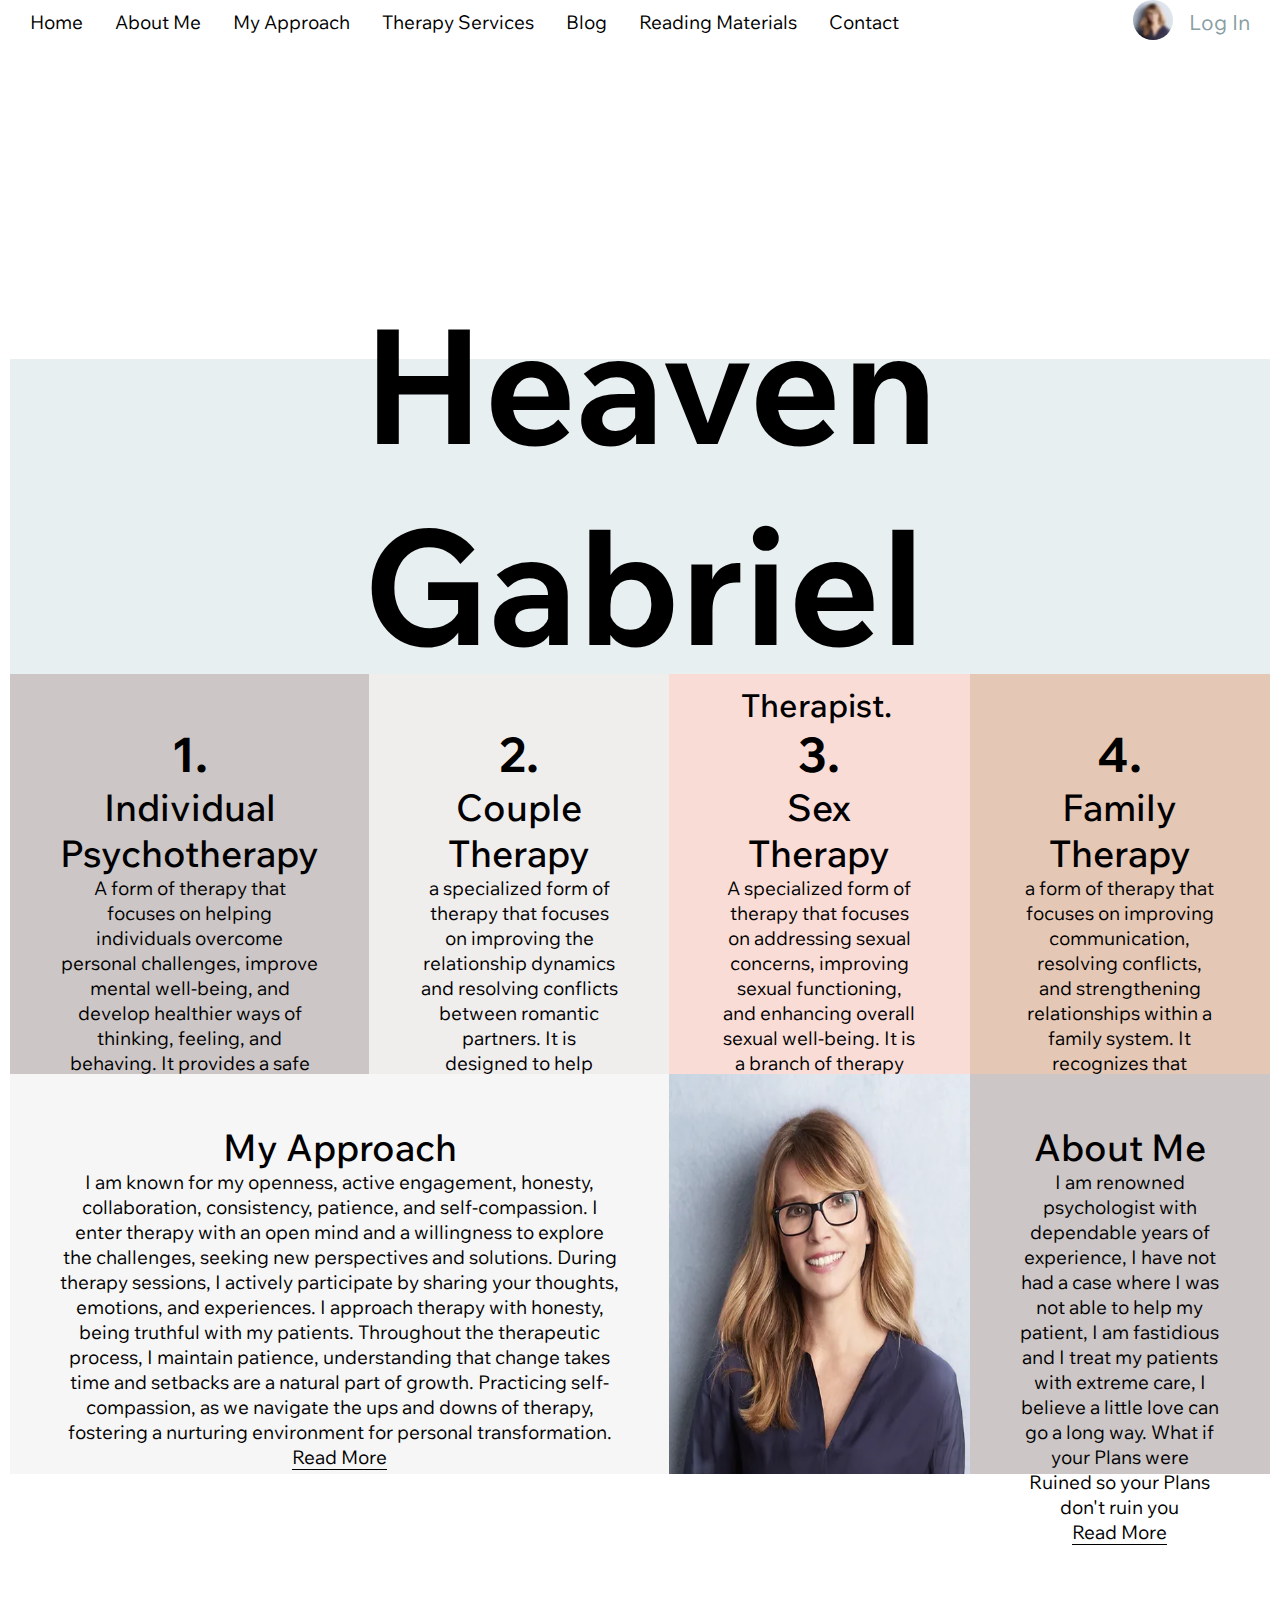
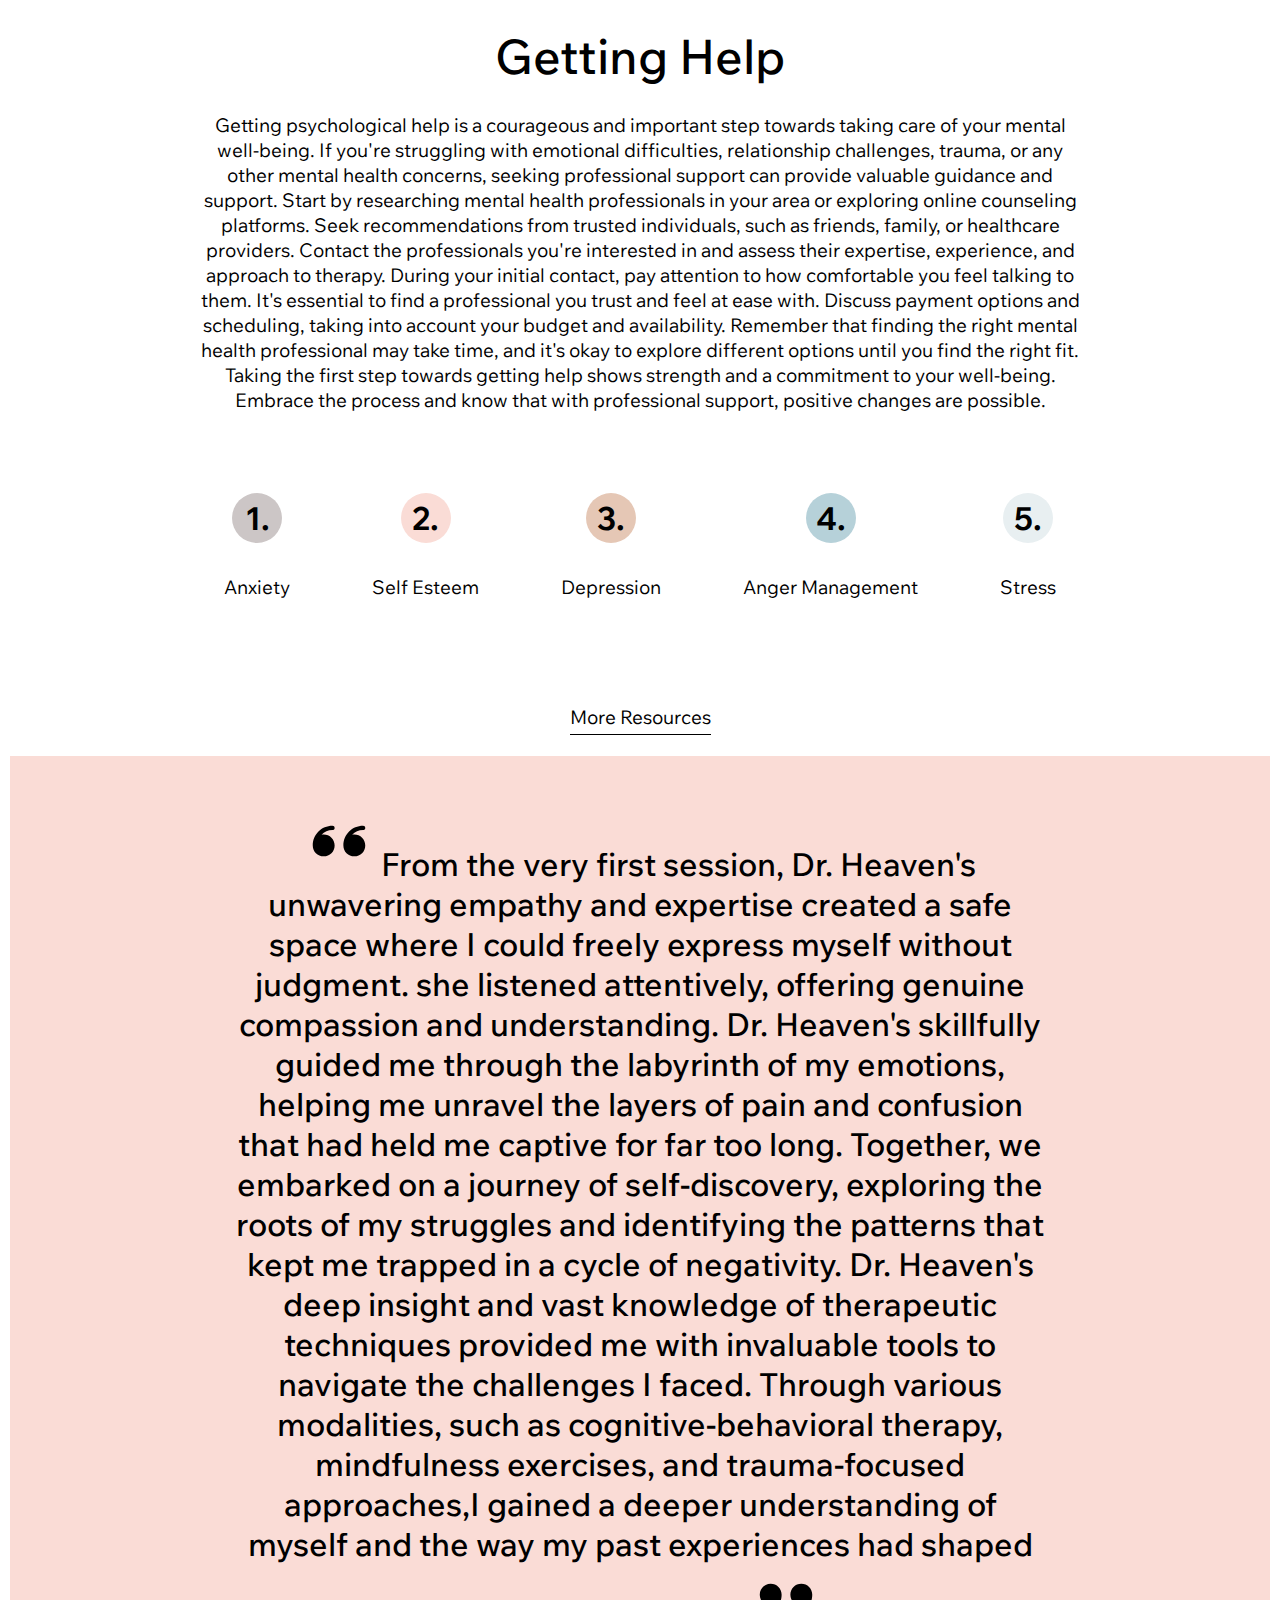
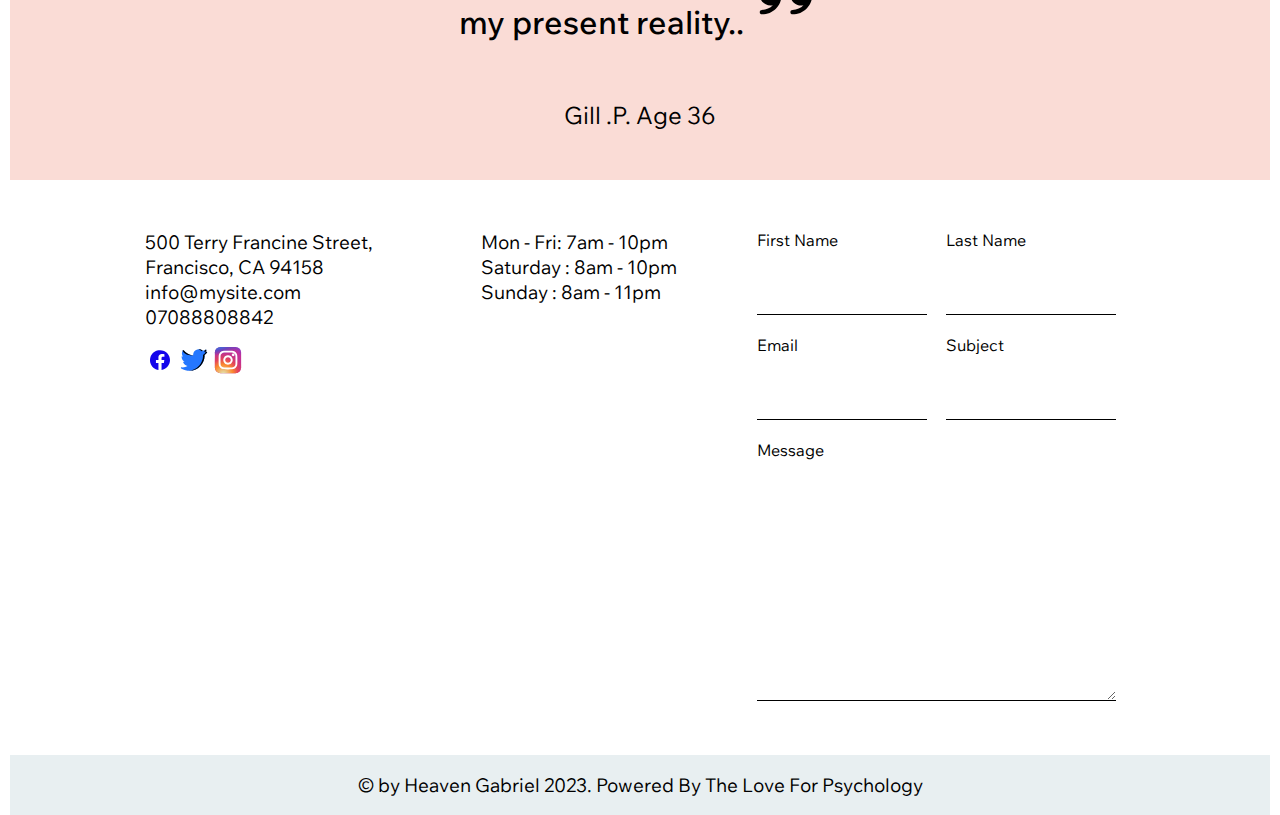
<file: index.html>
<!DOCTYPE html>
<html lang="en">
  <head>
    <meta charset="UTF-8" />
    <meta name="viewport" content="width=device-width, initial-scale=1.0" />
    <title>Heaven | Therapist</title>
    <link rel="stylesheet" href="./sass/style.css" />
    <link rel="shortcut icon" href="./images/favicon.ico" type="image/x-icon">
  </head>
  <body>
    <main id="therapy">
      <div class="therapy">
        <!-- Header Section -->
        <header>
          <!-- Nav Section -->
          <nav>
            <ul class="links">
              <li><a href="./index.html">Home</a></li>
              <li><a href="./about.html">About Me</a></li>
              <li><a href="./approach.html">My Approach</a></li>
              <li><a href="./therapy.html">Therapy Services</a></li>
              <li><a href="./blog.html">Blog</a></li>
              <li><a href="./materials.html">Reading Materials</a></li>
              <li><a href="./contact.html">Contact</a></li>
            </ul>
          </nav>
          <!-- User Section -->
          <div class="user">
            <div class="user-img">
              <img src="./images/user.jpg" alt="" />
              <!-- Bars -->
              <div class="bars">
                <img src="./images/bars.svg" alt="">
              </div>
            </div>
            <span>Log In</span>
          </div>
        </header>
        <!-- End of Header Section -->

        <!-- Hero-Section -->
        <section id="hero">
          <div class="hero">
            <div class="hero_content">
              <h1>Heaven Gabriel</h1>
              <p>Therapist.</p>
            </div>
          </div>
        </section>
        <!-- End of Hero-Section -->

        <!-- Therapy Type Section -->
        <section id="therapy_type">
          <div class="therapy_type">
            <div class="therapy_cards">
              <!-- Therapy Card 1 -->
              <div class="therapy_cards_1">
                <div class="num">1.</div>
                <h3>Individual Psychotherapy</h3>
                <p>
                  A form of therapy that focuses on helping individuals overcome
                  personal challenges, improve mental well-being, and develop
                  healthier ways of thinking, feeling, and behaving. It provides
                  a safe and confidential space for individuals to explore their
                  thoughts, emotions, and experiences.
                </p>
                <a href=""> Read More </a>
              </div>
              <!-- Therapy Card 2 -->
              <div class="therapy_cards_2">
                <div class="num">2.</div>
                <h3>Couple Therapy</h3>
                <p>
                  a specialized form of therapy that focuses on improving the
                  relationship dynamics and resolving conflicts between romantic
                  partners. It is designed to help couples enhance their
                  communication, resolve differences, and build a healthier and
                  more satisfying relationship.
                </p>
                <a href=""> Read More </a>
              </div>
              <!-- Therapy Card 3 -->
              <div class="therapy_cards_3">
                <div class="num">3.</div>
                <h3>Sex Therapy</h3>
                <p>
                  A specialized form of therapy that focuses on addressing
                  sexual concerns, improving sexual functioning, and enhancing
                  overall sexual well-being. It is a branch of therapy that
                  specifically targets issues related to sexuality and aims to
                  help individuals and couples overcome sexual difficulties,
                  explore their desires, and develop healthier attitudes towards
                  sex
                </p>
                <a href=""> Read More </a>
              </div>
              <!-- Therapy Card 4 -->
              <div class="therapy_cards_4">
                <div class="num">4.</div>
                <h3>Family Therapy</h3>
                <p>
                  a form of therapy that focuses on improving communication,
                  resolving conflicts, and strengthening relationships within a
                  family system. It recognizes that individuals are deeply
                  influenced by their family dynamics and aims to address issues
                  by involving multiple family members in the therapeutic
                  process.
                </p>
                <a href=""> Read More </a>
              </div>
              <!-- Therapy Card 5 -->
              <div class="therapy_cards_5">
                <h3>My Approach</h3>
                <p>
                  I am known for my openness, active engagement, honesty,
                  collaboration, consistency, patience, and self-compassion. I
                  enter therapy with an open mind and a willingness to explore
                  the challenges, seeking new perspectives and solutions. During
                  therapy sessions, I actively participate by sharing your
                  thoughts, emotions, and experiences. I approach therapy with
                  honesty, being truthful with my patients. Throughout the
                  therapeutic process, I maintain patience, understanding that
                  change takes time and setbacks are a natural part of growth.
                  Practicing self-compassion, as we navigate the ups and downs
                  of therapy, fostering a nurturing environment for personal
                  transformation.
                </p>
                <a href=""> Read More </a>
              </div>
              <!-- Therapy Card 6 -->
              <div class="therapy_cards_6">
                <div class="therapist">
                  <img
                    src="./images/45d10e_b36296a05b06453dbc07e3dfb0c9c023~mv2_d_2556_2572_s_4_2 (1).jpg"
                    alt="Therapist"
                  />
                </div>
              </div>
              <!-- Therapy Card 7 -->
              <div class="therapy_cards_7">
                <h3>About Me</h3>
                <p>
                  I am renowned psychologist with dependable years of
                  experience, I have not had a case where I was not able to help
                  my patient, I am fastidious and I treat my patients with
                  extreme care, I believe a little love can go a long way. What
                  if your Plans were Ruined so your Plans don't ruin you
                </p>
                <a href=""> Read More </a>
              </div>
            </div>
          </div>
        </section>
        <!-- Therapy Type Section End -->

        <!-- Getting Help Section -->
        <section id="help">
          <div class="help">
            <div class="help_header">
              <h3>Getting Help</h3>
              <p>
                Getting psychological help is a courageous and important step
                towards taking care of your mental well-being. If you're
                struggling with emotional difficulties, relationship challenges,
                trauma, or any other mental health concerns, seeking
                professional support can provide valuable guidance and support.
                Start by researching mental health professionals in your area or
                exploring online counseling platforms. Seek recommendations from
                trusted individuals, such as friends, family, or healthcare
                providers. Contact the professionals you're interested in and
                assess their expertise, experience, and approach to therapy.
                During your initial contact, pay attention to how comfortable
                you feel talking to them. It's essential to find a professional
                you trust and feel at ease with. Discuss payment options and
                scheduling, taking into account your budget and availability.
                Remember that finding the right mental health professional may
                take time, and it's okay to explore different options until you
                find the right fit. Taking the first step towards getting help
                shows strength and a commitment to your well-being. Embrace the
                process and know that with professional support, positive
                changes are possible.
              </p>
            </div>
            <div class="help_types">
              <!-- Type_1 -->
              <div class="help_type">
                <div class="help_type_num">
                  <h3 class="one">1.</h3>
                </div>
                <p>Anxiety</p>
              </div>
              <!-- Type_2 -->
              <div class="help_type">
                <div class="help_type_num">
                  <h3 class="two">2.</h3>
                </div>
                <p>Self Esteem</p>
              </div>
              <!-- Type_3 -->
              <div class="help_type">
                <div class="help_type_num">
                  <h3 class="three">3.</h3>
                </div>
                <p>Depression</p>
              </div>
              <!-- Type 4 -->
              <div class="help_type">
                <div class="help_type_num">
                  <h3 class="four">4.</h3>
                </div>
                <p>Anger Management</p>
              </div>
              <!-- Type 5 -->
              <div class="help_type">
                <div class="help_type_num">
                  <h3 class="five">5.</h3>
                </div>
                <p>Stress</p>
              </div>
            </div>

            <!-- Resources -->
            <div class="resources">
              <a href="#">More Resources</a>
            </div>
          </div>
        </section>
        <!-- End of Getting Help Section -->

        <!-- Testimonial -->
        <section id="testimonial">
          <div class="testimonial">
            <p class="big">
              <span><img src="./images/quotes-svgrepo-com.svg" alt="" /></span>
              From the very first session, Dr. Heaven's unwavering empathy and
              expertise created a safe space where I could freely express myself
              without judgment. she listened attentively, offering genuine
              compassion and understanding. Dr. Heaven's skillfully guided me
              through the labyrinth of my emotions, helping me unravel the
              layers of pain and confusion that had held me captive for far too
              long. Together, we embarked on a journey of self-discovery,
              exploring the roots of my struggles and identifying the patterns
              that kept me trapped in a cycle of negativity. Dr. Heaven's deep
              insight and vast knowledge of therapeutic techniques provided me
              with invaluable tools to navigate the challenges I faced. Through
              various modalities, such as cognitive-behavioral therapy,
              mindfulness exercises, and trauma-focused approaches,I gained a
              deeper understanding of myself and the way my past experiences had
              shaped my present reality..
              <span
                ><img src="./images/quotes-end-svgrepo-com.svg" alt=""
              /></span>
            </p>
            <div class="test_name">
              <p>Gill .P. Age 36</p>
            </div>
          </div>
        </section>
        <!--End of  Testimonial -->

        <!-- User Details -->
        <section id="user_details">
          <div class="user_details">
            <!-- Location -->
            <div class="location">
              <p>500 Terry Francine Street,</p>
              <p>Francisco, CA 94158</p>
              <p>info@mysite.com</p>
              <div class="user_contact">
                <a href="tel:+2347088808842">07088808842</a>
              </div>
              <div class="socials">
                <a href=""
                  ><img src="./images/facebook-svgrepo-com.svg" alt=""
                /></a>
                <a href=""
                  ><img src="./images/twitter-svgrepo-com.svg" alt=""
                /></a>
                <a href=""
                  ><img src="./images/instagram-1-svgrepo-com.svg" alt=""
                /></a>
                <a href=""></a>
              </div>
            </div>
            <!-- days -->
            <div class="days">
              <p>Mon - Fri: 7am - 10pm</p>
              <p>Saturday : 8am - 10pm</p>
              <p>Sunday : 8am - 11pm</p>
            </div>
            <!-- user-contact -->
            <div class="user_contact">
              <div class="fname">
                <label for="fname">
                  First Name <br />
                  <input type="name" />
                </label>
              </div>
              <div class="lname">
                <label for="lname">
                  Last Name<br />
                  <input type="name" />
                </label>
              </div>
              <div class="email">
                <label for="email">
                  <br />Email<br />
                  <input type="email" />
                </label>
              </div>
              <div class="subject">
                <label for="subject">
                  <br />Subject<br />
                  <input type="name" />
                </label>
              </div>
              <div class="message">
                <label for="message">
                  <br />Message<br />
                  <textarea
                    name="message"
                    id="message"
                    cols="30"
                    rows="10"
                  ></textarea>
                </label>
              </div>
            </div>
          </div>
        </section>
        <!-- End of User Details -->

        <!-- Footer -->
        <footer>
          <p>
            &copy by Heaven Gabriel 2023. Powered By The Love For Psychology
          </p>
        </footer>
        <!-- End of Footer -->
      </div>
    </main>


    <script src="./js/script.js"></script>
  </body>
</html>
</file>
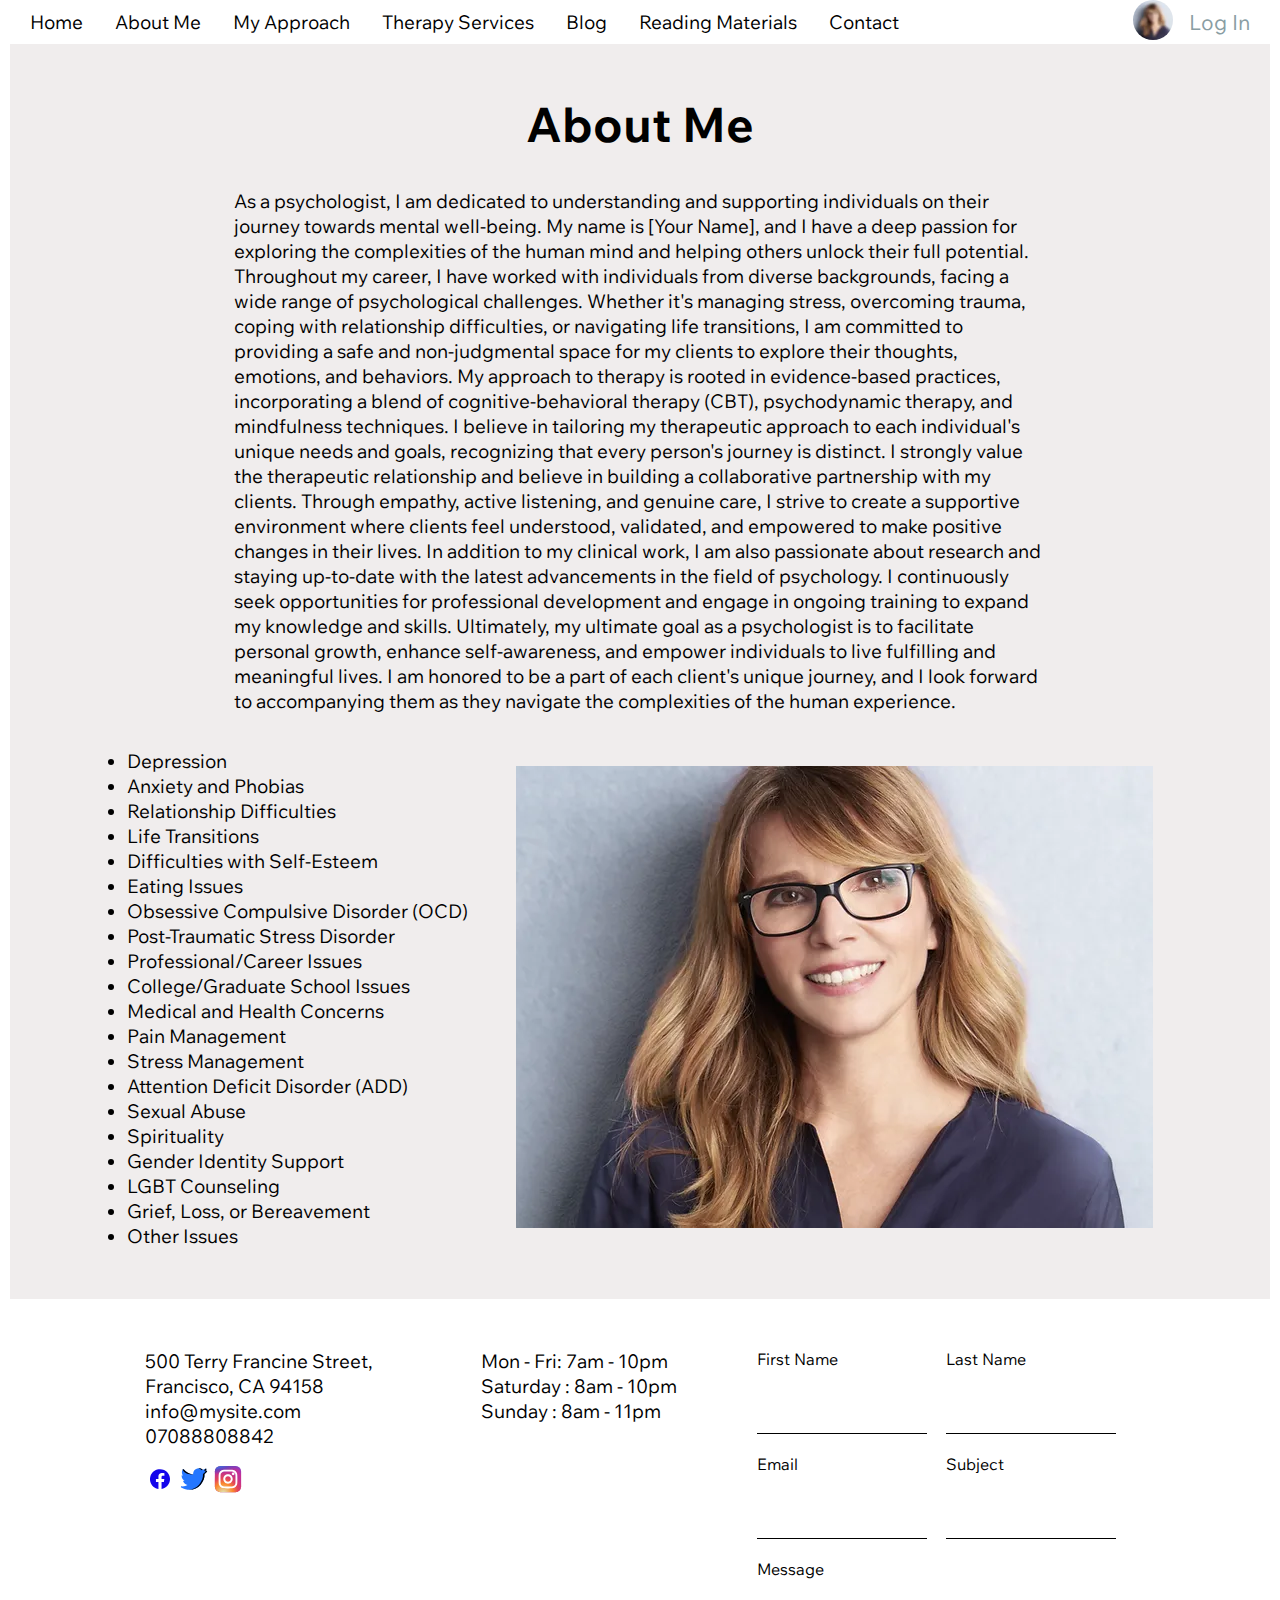
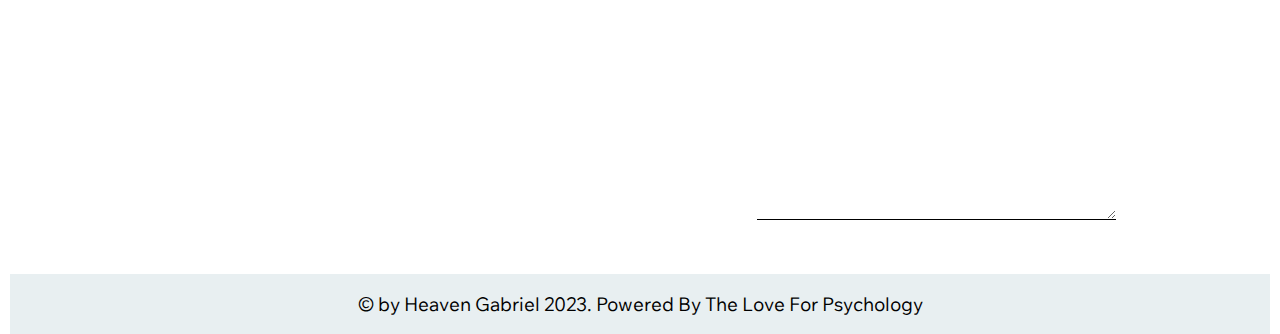
<file: about.html>
<!DOCTYPE html>
<html lang="en">
  <head>
    <meta charset="UTF-8" />
    <meta name="viewport" content="width=device-width, initial-scale=1.0" />
    <title>Heaven | Therapist</title>
    <link rel="stylesheet" href="./sass/style.css" />
    <link rel="shortcut icon" href="./images/favicon.ico" type="image/x-icon">
  </head>
  <body>
    <main id="therapy">
      <div class="therapy">
        <!-- Header Section -->
        <header>
          <!-- Nav Section -->
          <nav>
            <ul class="links">
              <li><a href="./index.html">Home</a></li>
              <li><a href="./about.html">About Me</a></li>
              <li><a href="./approach.html">My Approach</a></li>
              <li><a href="./therapy.html">Therapy Services</a></li>
              <li><a href="./blog.html">Blog</a></li>
              <li><a href="./materials.html">Reading Materials</a></li>
              <li><a href="./contact.html">Contact</a></li>
            </ul>
          </nav>
          <!-- User Section -->
          <div class="user">
            <div class="user-img">
              <img src="./images/user.jpg" alt="" />
                <!-- Bars -->
                <div class="bars">
                  <img src="./images/bars.svg" alt="">
                </div>
            </div>
            <span>Log In</span>
          </div>
        </header>
        <!-- End of Header Section -->
        <!-- About -->
        <section id="about">
          <div class="about">
            <div class="about_header">
              <h3>About Me</h3>
              <p>
                As a psychologist, I am dedicated to understanding and
                supporting individuals on their journey towards mental
                well-being. My name is [Your Name], and I have a deep passion
                for exploring the complexities of the human mind and helping
                others unlock their full potential. Throughout my career, I have
                worked with individuals from diverse backgrounds, facing a wide
                range of psychological challenges. Whether it's managing stress,
                overcoming trauma, coping with relationship difficulties, or
                navigating life transitions, I am committed to providing a safe
                and non-judgmental space for my clients to explore their
                thoughts, emotions, and behaviors. My approach to therapy is
                rooted in evidence-based practices, incorporating a blend of
                cognitive-behavioral therapy (CBT), psychodynamic therapy, and
                mindfulness techniques. I believe in tailoring my therapeutic
                approach to each individual's unique needs and goals,
                recognizing that every person's journey is distinct. I strongly
                value the therapeutic relationship and believe in building a
                collaborative partnership with my clients. Through empathy,
                active listening, and genuine care, I strive to create a
                supportive environment where clients feel understood, validated,
                and empowered to make positive changes in their lives. In
                addition to my clinical work, I am also passionate about
                research and staying up-to-date with the latest advancements in
                the field of psychology. I continuously seek opportunities for
                professional development and engage in ongoing training to
                expand my knowledge and skills. Ultimately, my ultimate goal as
                a psychologist is to facilitate personal growth, enhance
                self-awareness, and empower individuals to live fulfilling and
                meaningful lives. I am honored to be a part of each client's
                unique journey, and I look forward to accompanying them as they
                navigate the complexities of the human experience.
              </p>
            </div>
            <!-- about card -->
            <div class="about_card">
              <!-- Card List -->
              <div class="about_card_list">
                <ul>
                  <li>Depression</li>
                  <li>Anxiety and Phobias</li>
                  <li>Relationship Difficulties</li>
                  <li>Life Transitions</li>
                  <li>Difficulties with Self-Esteem</li>
                  <li>Eating Issues</li>
                  <li>Obsessive Compulsive Disorder (OCD)</li>
                  <li>Post-Traumatic Stress Disorder</li>
                  <li>Professional/Career Issues</li>
                  <li>College/Graduate School Issues</li>
                  <li>Medical and Health Concerns</li>
                  <li>Pain Management</li>
                  <li>Stress Management</li>
                  <li>Attention Deficit Disorder (ADD)</li>
                  <li>Sexual Abuse</li>
                  <li>Spirituality</li>
                  <li>Gender Identity Support</li>
                  <li>LGBT Counseling</li>
                  <li>Grief, Loss, or Bereavement</li>
                  <li>Other Issues</li>
                </ul>
              </div>
              <!-- Card Image -->
              <div class="about_card_img">
                <img
                  src="./images/45d10e_b36296a05b06453dbc07e3dfb0c9c023~mv2_d_2556_2572_s_4_2.jpg"
                  alt=""
                />
              </div>
            </div>
          </div>
        </section>

        <!-- User Details -->
        <section id="user_details">
          <div class="user_details">
            <!-- Location -->
            <div class="location">
              <p>500 Terry Francine Street,</p>
              <p>Francisco, CA 94158</p>
              <p>info@mysite.com</p>
              <div class="user_contact">
                <a href="tel:+2347088808842">07088808842</a>
              </div>
              <div class="socials">
                <a href=""
                  ><img src="./images/facebook-svgrepo-com.svg" alt=""
                /></a>
                <a href=""
                  ><img src="./images/twitter-svgrepo-com.svg" alt=""
                /></a>
                <a href=""
                  ><img src="./images/instagram-1-svgrepo-com.svg" alt=""
                /></a>
                <a href=""></a>
              </div>
            </div>
            <!-- days -->
            <div class="days">
              <p>Mon - Fri: 7am - 10pm</p>
              <p>Saturday : 8am - 10pm</p>
              <p>Sunday : 8am - 11pm</p>
            </div>
            <!-- user-contact -->
            <div class="user_contact">
              <div class="fname">
                <label for="fname">
                  First Name <br />
                  <input type="name" />
                </label>
              </div>
              <div class="lname">
                <label for="lname">
                  Last Name<br />
                  <input type="name" />
                </label>
              </div>
              <div class="email">
                <label for="email">
                  <br />Email<br />
                  <input type="email" />
                </label>
              </div>
              <div class="subject">
                <label for="subject">
                  <br />Subject<br />
                  <input type="name" />
                </label>
              </div>
              <div class="message">
                <label for="message">
                  <br />Message<br />
                  <textarea
                    name="message"
                    id="message"
                    cols="30"
                    rows="10"
                  ></textarea>
                </label>
              </div>
            </div>
          </div>
        </section>
        <!-- End of User Details -->
        <!-- Footer -->
        <footer>
          <p>
            &copy by Heaven Gabriel 2023. Powered By The Love For Psychology
          </p>
        </footer>
        <!-- End of Footer -->
      </div>
    </main>
    <script src="./js/script.js"></script>
  </body>
</html>
</file>
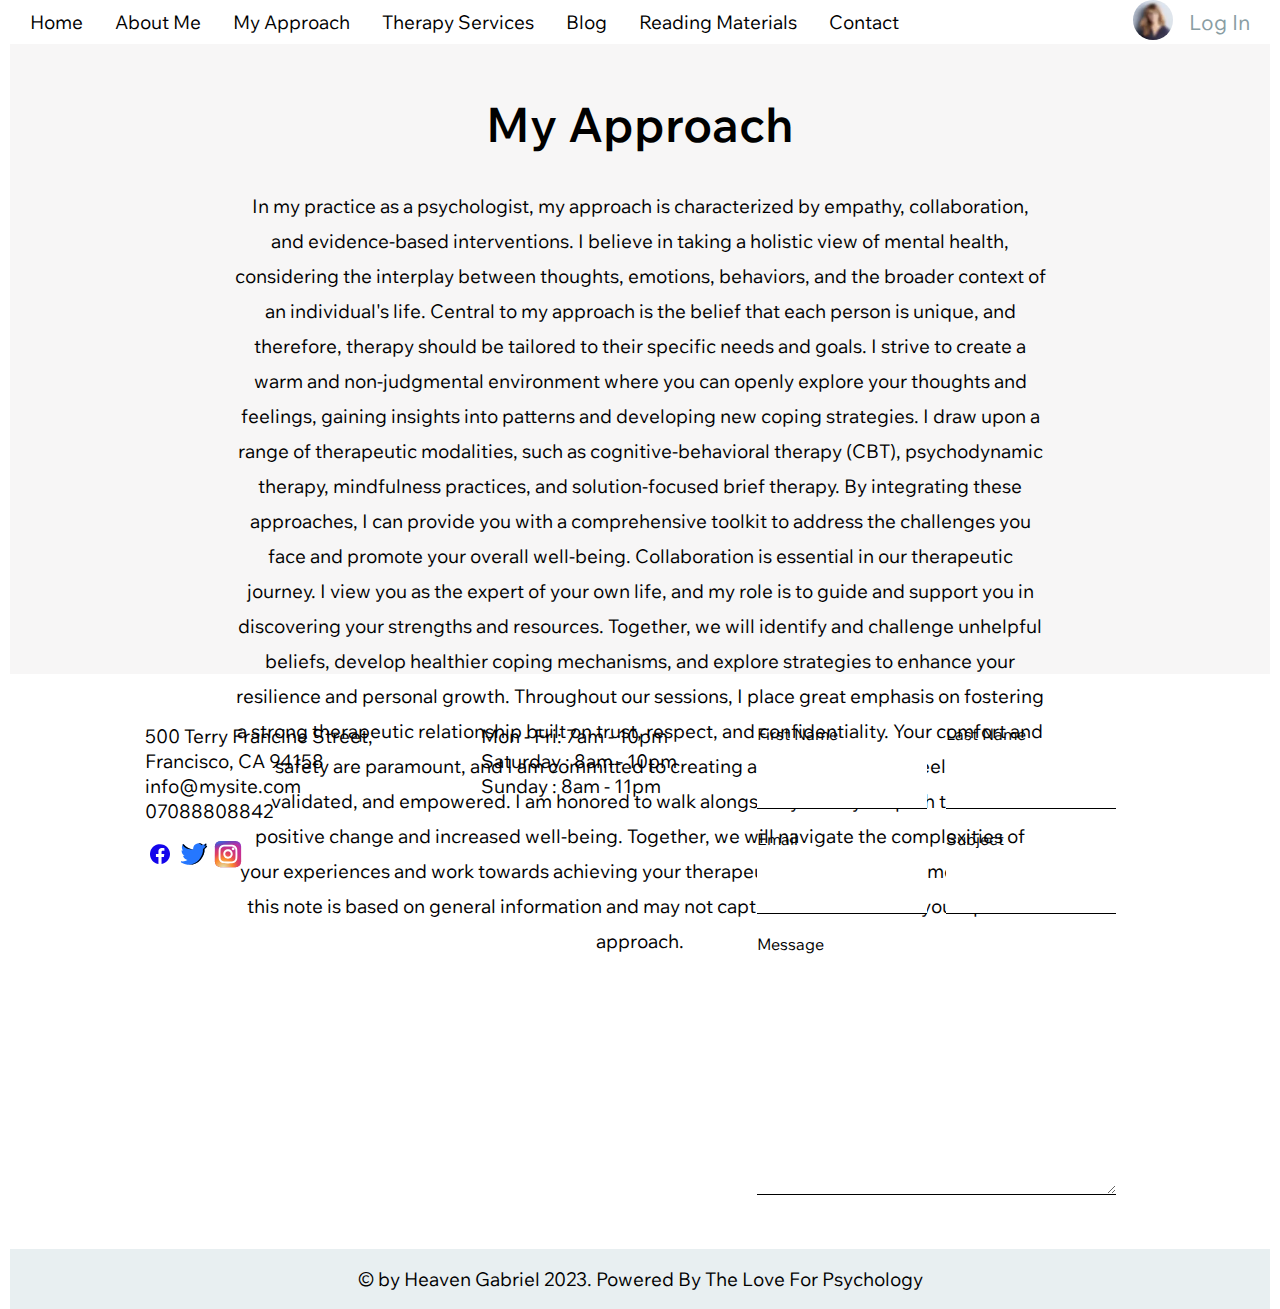
<file: approach.html>
<!DOCTYPE html>
<html lang="en">
  <head>
    <meta charset="UTF-8" />
    <meta name="viewport" content="width=device-width, initial-scale=1.0" />
    <title>Heaven | Therapist</title>
    <link rel="stylesheet" href="./sass/style.css" />
    <link rel="shortcut icon" href="./images/favicon.ico" type="image/x-icon">
  </head>
  <body>
    <main id="therapy">
      <div class="therapy">
        <!-- Header Section -->
        <header>
          <!-- Nav Section -->
          <nav>
            <ul class="links">
              <li><a href="./index.html">Home</a></li>
              <li><a href="./about.html">About Me</a></li>
              <li><a href="./approach.html">My Approach</a></li>
              <li><a href="./therapy.html">Therapy Services</a></li>
              <li><a href="./blog.html">Blog</a></li>
              <li><a href="./materials.html">Reading Materials</a></li>
              <li><a href="./contact.html">Contact</a></li>
            </ul>
          </nav>
          <!-- User Section -->
          <div class="user">
            <div class="user-img">
              <img src="./images/user.jpg" alt="" />
                <!-- Bars -->
                <div class="bars">
                  <img src="./images/bars.svg" alt="">
                </div>
            </div>
            <span>Log In</span>
          </div>
        </header>
        <!-- End of Header Section -->

        <!-- Approach -->
        <section id="approach">
          <div class="approach">
            <div class="approach_header">
              <h3>My Approach</h3>
            </div>
            <div class="approach_content">
              <p>
                In my practice as a psychologist, my approach is characterized
                by empathy, collaboration, and evidence-based interventions. I
                believe in taking a holistic view of mental health, considering
                the interplay between thoughts, emotions, behaviors, and the
                broader context of an individual's life. Central to my approach
                is the belief that each person is unique, and therefore, therapy
                should be tailored to their specific needs and goals. I strive
                to create a warm and non-judgmental environment where you can
                openly explore your thoughts and feelings, gaining insights into
                patterns and developing new coping strategies. I draw upon a
                range of therapeutic modalities, such as cognitive-behavioral
                therapy (CBT), psychodynamic therapy, mindfulness practices, and
                solution-focused brief therapy. By integrating these approaches,
                I can provide you with a comprehensive toolkit to address the
                challenges you face and promote your overall well-being.
                Collaboration is essential in our therapeutic journey. I view
                you as the expert of your own life, and my role is to guide and
                support you in discovering your strengths and resources.
                Together, we will identify and challenge unhelpful beliefs,
                develop healthier coping mechanisms, and explore strategies to
                enhance your resilience and personal growth. Throughout our
                sessions, I place great emphasis on fostering a strong
                therapeutic relationship built on trust, respect, and
                confidentiality. Your comfort and safety are paramount, and I am
                committed to creating a space where you feel heard, validated,
                and empowered. I am honored to walk alongside you on your path
                towards positive change and increased well-being. Together, we
                will navigate the complexities of your experiences and work
                towards achieving your therapeutic goals. Please remember that
                this note is based on general information and may not capture
                the nuances of your specific approach.
              </p>
            </div>
          </div>
        </section>
        <!-- End of Approach -->

        <!-- User Details -->
        <section id="user_details">
          <div class="user_details">
            <!-- Location -->
            <div class="location">
              <p>500 Terry Francine Street,</p>
              <p>Francisco, CA 94158</p>
              <p>info@mysite.com</p>
              <div class="user_contact">
                <a href="tel:+2347088808842">07088808842</a>
              </div>
              <div class="socials">
                <a href=""
                  ><img src="./images/facebook-svgrepo-com.svg" alt=""
                /></a>
                <a href=""
                  ><img src="./images/twitter-svgrepo-com.svg" alt=""
                /></a>
                <a href=""
                  ><img src="./images/instagram-1-svgrepo-com.svg" alt=""
                /></a>
                <a href=""></a>
              </div>
            </div>
            <!-- days -->
            <div class="days">
              <p>Mon - Fri: 7am - 10pm</p>
              <p>Saturday : 8am - 10pm</p>
              <p>Sunday : 8am - 11pm</p>
            </div>
            <!-- user-contact -->
            <div class="user_contact">
              <div class="fname">
                <label for="fname">
                  First Name <br />
                  <input type="name" />
                </label>
              </div>
              <div class="lname">
                <label for="lname">
                  Last Name<br />
                  <input type="name" />
                </label>
              </div>
              <div class="email">
                <label for="email">
                  <br />Email<br />
                  <input type="email" />
                </label>
              </div>
              <div class="subject">
                <label for="subject">
                  <br />Subject<br />
                  <input type="name" />
                </label>
              </div>
              <div class="message">
                <label for="message">
                  <br />Message<br />
                  <textarea
                    name="message"
                    id="message"
                    cols="30"
                    rows="10"
                  ></textarea>
                </label>
              </div>
            </div>
          </div>
        </section>
        <!-- End of User Details -->
        <!-- Footer -->
        <footer>
          <p>
            &copy by Heaven Gabriel 2023. Powered By The Love For Psychology
          </p>
        </footer>
        <!-- End of Footer -->
      </div>
    </main>
    <script src="./js/script.js"></script>
  </body>
</html>
</file>
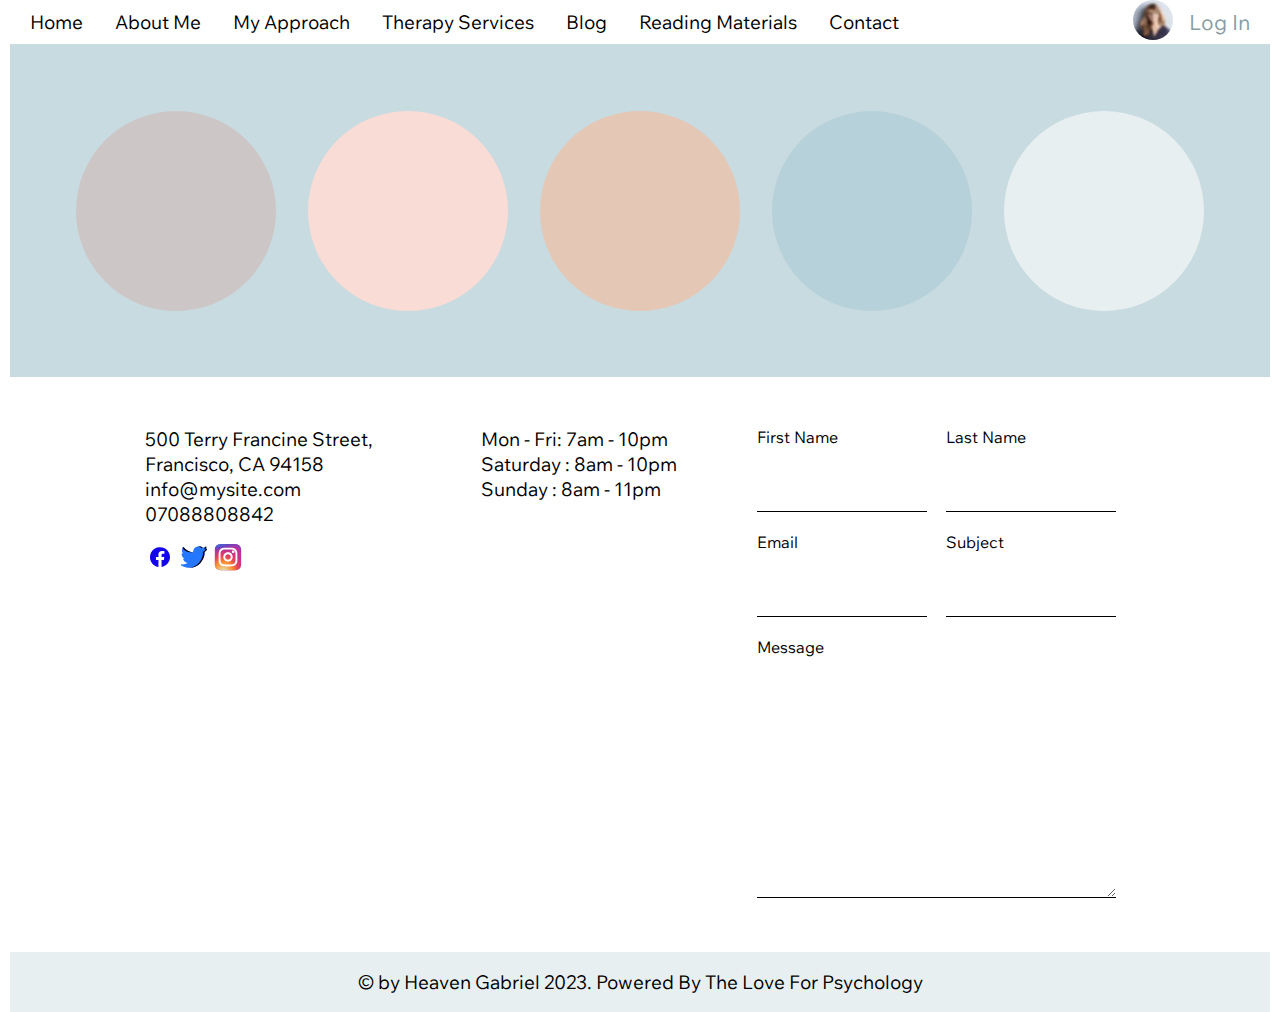
<file: contact.html>
<!DOCTYPE html>
<html lang="en">
  <head>
    <meta charset="UTF-8" />
    <meta name="viewport" content="width=device-width, initial-scale=1.0" />
    <title>Heaven | Therapist</title>
    <link rel="stylesheet" href="./sass/style.css" />
    <link rel="shortcut icon" href="./images/favicon.ico" type="image/x-icon">
  </head>
  <body>
    <main id="therapy">
      <div class="therapy">
        <!-- Header Section -->
        <header>
          <!-- Nav Section -->
          <nav>
            <ul class="links">
              <li><a href="./index.html">Home</a></li>
              <li><a href="./about.html">About Me</a></li>
              <li><a href="./approach.html">My Approach</a></li>
              <li><a href="./therapy.html">Therapy Services</a></li>
              <li><a href="./blog.html">Blog</a></li>
              <li><a href="./materials.html">Reading Materials</a></li>
              <li><a href="./contact.html">Contact</a></li>
            </ul>
          </nav>
          <!-- User Section -->
          <div class="user">
            <div class="user-img">
              <img src="./images/user.jpg" alt="" />
                <!-- Bars -->
                <div class="bars">
                  <img src="./images/bars.svg" alt="">
                </div>
            </div>
            <span>Log In</span>
          </div>
        </header>
        <!-- End of Header Section -->

        <section id="contact">
          <div class="contact">
            <div class="circle">
              <div class="circle_1"></div>
              <div class="circle_2"></div>
              <div class="circle_3"></div>
              <div class="circle_4"></div>
              <div class="circle_5"></div>
            </div>
          </div>
        </section>

        <!-- User Details -->
        <section id="user_details">
          <div class="user_details">
            <!-- Location -->
            <div class="location">
              <p>500 Terry Francine Street,</p>
              <p>Francisco, CA 94158</p>
              <p>info@mysite.com</p>
              <div class="user_contact">
                <a href="tel:+2347088808842">07088808842</a>
              </div>
              <div class="socials">
                <a href=""
                  ><img src="./images/facebook-svgrepo-com.svg" alt=""
                /></a>
                <a href=""
                  ><img src="./images/twitter-svgrepo-com.svg" alt=""
                /></a>
                <a href=""
                  ><img src="./images/instagram-1-svgrepo-com.svg" alt=""
                /></a>
                <a href=""></a>
              </div>
            </div>
            <!-- days -->
            <div class="days">
              <p>Mon - Fri: 7am - 10pm</p>
              <p>Saturday : 8am - 10pm</p>
              <p>Sunday : 8am - 11pm</p>
            </div>
            <!-- user-contact -->
            <div class="user_contact">
              <div class="fname">
                <label for="fname">
                  First Name <br />
                  <input type="name" />
                </label>
              </div>
              <div class="lname">
                <label for="lname">
                  Last Name<br />
                  <input type="name" />
                </label>
              </div>
              <div class="email">
                <label for="email">
                  <br />Email<br />
                  <input type="email" />
                </label>
              </div>
              <div class="subject">
                <label for="subject">
                  <br />Subject<br />
                  <input type="name" />
                </label>
              </div>
              <div class="message">
                <label for="message">
                  <br />Message<br />
                  <textarea
                    name="message"
                    id="message"
                    cols="30"
                    rows="10"
                  ></textarea>
                </label>
              </div>
            </div>
          </div>
        </section>
        <!-- End of User Details -->
        <!-- Footer -->
        <footer>
          <p>
            &copy by Heaven Gabriel 2023. Powered By The Love For Psychology
          </p>
        </footer>
        <!-- End of Footer -->
      </div>
    </main>
    <script src="./js/script.js"></script>
  </body>
</html>
</file>
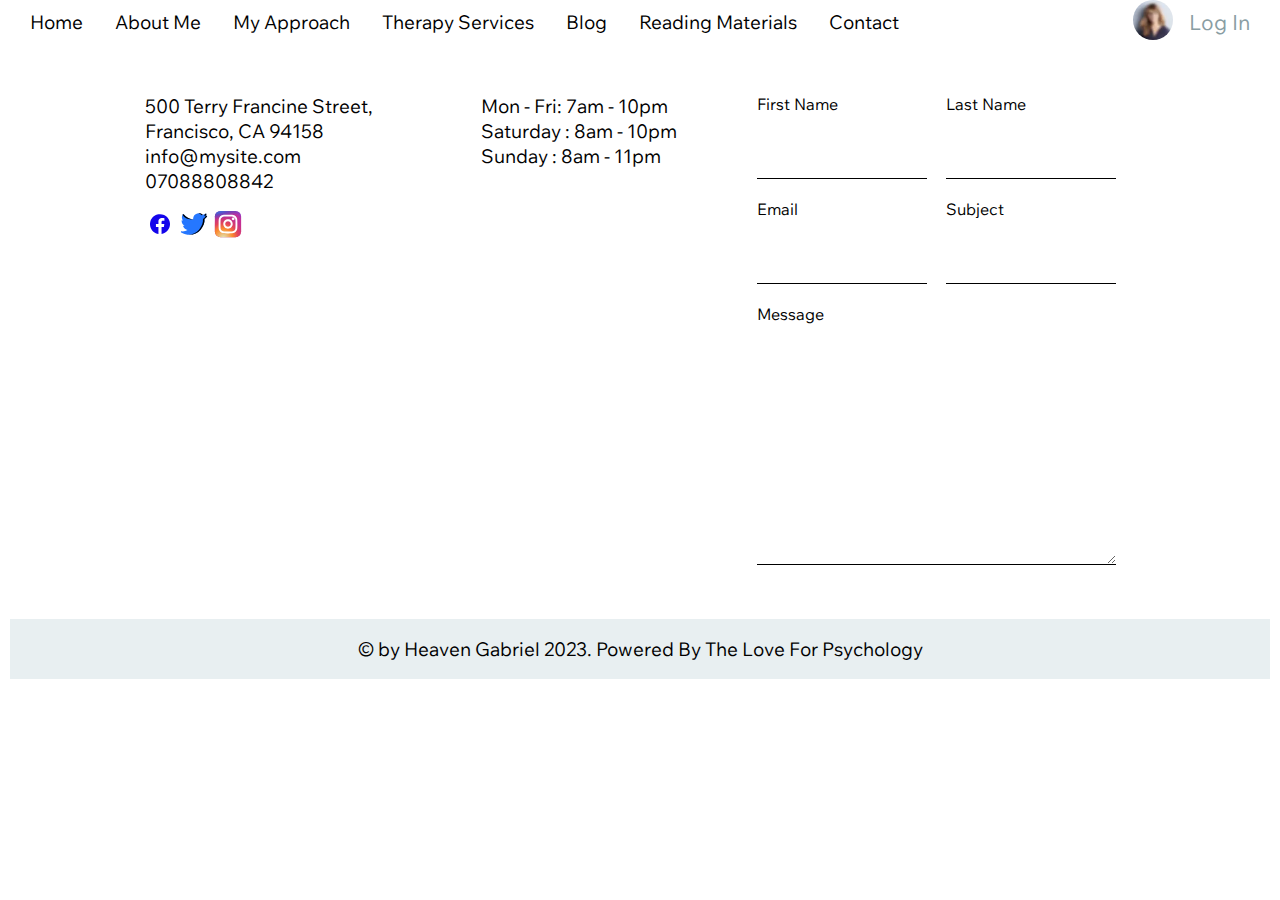
<file: materials.html>
<!DOCTYPE html>
<html lang="en">
  <head>
    <meta charset="UTF-8" />
    <meta name="viewport" content="width=device-width, initial-scale=1.0" />
    <title>Heaven | Therapist</title>
    <link rel="stylesheet" href="./sass/style.css" />
    <link rel="shortcut icon" href="./images/favicon.ico" type="image/x-icon">
  </head>
  <body>
    <main id="therapy">
      <div class="therapy">
        <!-- Header Section -->
        <header>
          <!-- Nav Section -->
          <nav>
            <ul class="links">
              <li><a href="./index.html">Home</a></li>
              <li><a href="./about.html">About Me</a></li>
              <li><a href="./approach.html">My Approach</a></li>
              <li><a href="./therapy.html">Therapy Services</a></li>
              <li><a href="./blog.html">Blog</a></li>
              <li><a href="./materials.html">Reading Materials</a></li>
              <li><a href="./contact.html">Contact</a></li>
            </ul>
          </nav>
          <!-- User Section -->
          <div class="user">
            <div class="user-img">
              <img src="./images/user.jpg" alt="" />
                <!-- Bars -->
                <div class="bars">
                  <img src="./images/bars.svg" alt="">
                </div>
            </div>
            <span>Log In</span>
          </div>
        </header>
        <!-- End of Header Section -->











        
        <!-- User Details -->
        <section id="user_details">
          <div class="user_details">
            <!-- Location -->
            <div class="location">
              <p>500 Terry Francine Street,</p>
              <p>Francisco, CA 94158</p>
              <p>info@mysite.com</p>
              <div class="user_contact">
                <a href="tel:+2347088808842">07088808842</a>
              </div>
              <div class="socials">
                <a href=""
                  ><img src="./images/facebook-svgrepo-com.svg" alt=""
                /></a>
                <a href=""
                  ><img src="./images/twitter-svgrepo-com.svg" alt=""
                /></a>
                <a href=""
                  ><img src="./images/instagram-1-svgrepo-com.svg" alt=""
                /></a>
                <a href=""></a>
              </div>
            </div>
            <!-- days -->
            <div class="days">
              <p>Mon - Fri: 7am - 10pm</p>
              <p>Saturday : 8am - 10pm</p>
              <p>Sunday : 8am - 11pm</p>
            </div>
            <!-- user-contact -->
            <div class="user_contact">
              <div class="fname">
                <label for="fname">
                  First Name <br />
                  <input type="name" />
                </label>
              </div>
              <div class="lname">
                <label for="lname">
                  Last Name<br />
                  <input type="name" />
                </label>
              </div>
              <div class="email">
                <label for="email">
                  <br />Email<br />
                  <input type="email" />
                </label>
              </div>
              <div class="subject">
                <label for="subject">
                  <br />Subject<br />
                  <input type="name" />
                </label>
              </div>
              <div class="message">
                <label for="message">
                  <br />Message<br />
                  <textarea
                    name="message"
                    id="message"
                    cols="30"
                    rows="10"
                  ></textarea>
                </label>
              </div>
            </div>
          </div>
        </section>
        <!-- End of User Details -->
        <!-- Footer -->
        <footer>
          <p>
            &copy by Heaven Gabriel 2023. Powered By The Love For Psychology
          </p>
        </footer>
        <!-- End of Footer -->
      </div>
    </main>
    <script src="./js/script.js"></script>
  </body>
</html>
</file>
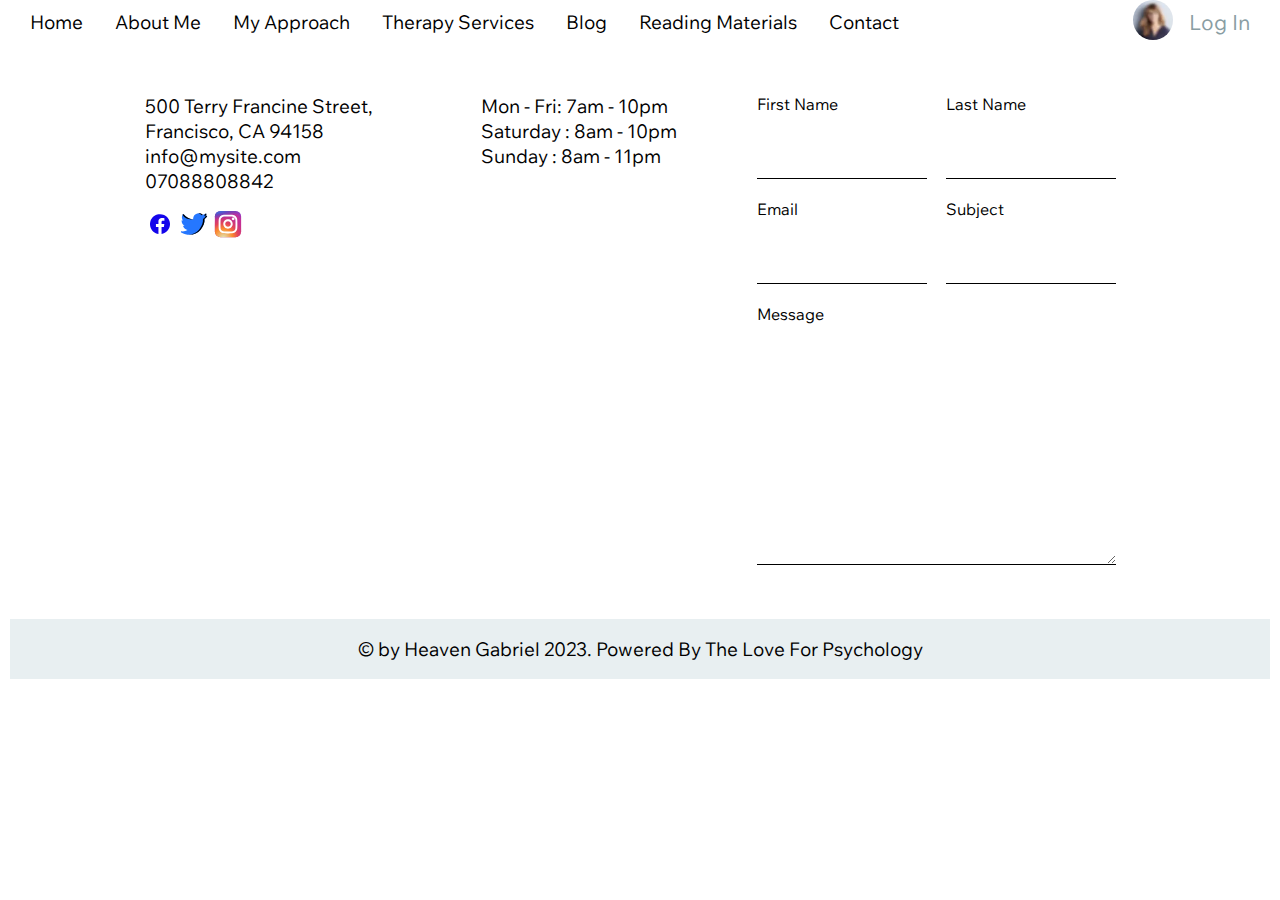
<file: therapy.html>
<!DOCTYPE html>
<html lang="en">
  <head>
    <meta charset="UTF-8" />
    <meta name="viewport" content="width=device-width, initial-scale=1.0" />
    <title>Heaven | Therapist</title>
    <link rel="stylesheet" href="./sass/style.css" />
    <link rel="shortcut icon" href="./images/favicon.ico" type="image/x-icon">
  </head>
  <body>
    <main id="therapy">
      <div class="therapy">
        <!-- Header Section -->
        <header>
          <!-- Nav Section -->
          <nav>
            <ul class="links">
              <li><a href="./index.html">Home</a></li>
              <li><a href="./about.html">About Me</a></li>
              <li><a href="./approach.html">My Approach</a></li>
              <li><a href="./therapy.html">Therapy Services</a></li>
              <li><a href="./blog.html">Blog</a></li>
              <li><a href="./materials.html">Reading Materials</a></li>
              <li><a href="./contact.html">Contact</a></li>
            </ul>
          </nav>
          <!-- User Section -->
          <div class="user">
            <div class="user-img">
              <img src="./images/user.jpg" alt="" />
                <!-- Bars -->
                <div class="bars">
                  <img src="./images/bars.svg" alt="">
                </div>
            </div>
            <span>Log In</span>
          </div>
        </header>
        <!-- End of Header Section -->

        <!-- User Details -->
        <section id="user_details">
          <div class="user_details">
            <!-- Location -->
            <div class="location">
              <p>500 Terry Francine Street,</p>
              <p>Francisco, CA 94158</p>
              <p>info@mysite.com</p>
              <div class="user_contact">
                <a href="tel:+2347088808842">07088808842</a>
              </div>
              <div class="socials">
                <a href=""
                  ><img src="./images/facebook-svgrepo-com.svg" alt=""
                /></a>
                <a href=""
                  ><img src="./images/twitter-svgrepo-com.svg" alt=""
                /></a>
                <a href=""
                  ><img src="./images/instagram-1-svgrepo-com.svg" alt=""
                /></a>
                <a href=""></a>
              </div>
            </div>
            <!-- days -->
            <div class="days">
              <p>Mon - Fri: 7am - 10pm</p>
              <p>Saturday : 8am - 10pm</p>
              <p>Sunday : 8am - 11pm</p>
            </div>
            <!-- user-contact -->
            <div class="user_contact">
              <div class="fname">
                <label for="fname">
                  First Name <br />
                  <input type="name" />
                </label>
              </div>
              <div class="lname">
                <label for="lname">
                  Last Name<br />
                  <input type="name" />
                </label>
              </div>
              <div class="email">
                <label for="email">
                  <br />Email<br />
                  <input type="email" />
                </label>
              </div>
              <div class="subject">
                <label for="subject">
                  <br />Subject<br />
                  <input type="name" />
                </label>
              </div>
              <div class="message">
                <label for="message">
                  <br />Message<br />
                  <textarea
                    name="message"
                    id="message"
                    cols="30"
                    rows="10"
                  ></textarea>
                </label>
              </div>
            </div>
          </div>
        </section>
        <!-- End of User Details -->
        <!-- Footer -->
        <footer>
          <p>
            &copy by Heaven Gabriel 2023. Powered By The Love For Psychology
          </p>
        </footer>
        <!-- End of Footer -->
      </div>
    </main>
    <script src="./js/script.js"></script>
  </body>
</html>
</file>
<file: sass/style.css>
@import url("https://fonts.googleapis.com/css2?family=Dancing+Script:wght@500&family=Great+Vibes&family=Hanken+Grotesk:wght@500;700;800&family=Manrope:wght@500;600;700;800&family=Nunito:wght@600;700;800&family=Wix+Madefor+Text:wght@400;500;800&display=swap");
/*
=============== 
Variables Section
===============
*/
/*
=============== 
General selector
===============
*/
*,
*::before,
*::after {
  margin: 0;
  padding: 0;
  box-sizing: border-box;
  font-family: "Wix Madefor Text", sans-serif;
}

li {
  list-style: none;
}

a {
  text-decoration: none;
}

/*
=============== 
Header Section
===============
*/
#therapy .therapy {
  max-width: 1800px;
  width: calc(100vw - 20px);
  margin: 0 auto;
  /*
  =============== 
  Media Query
  ===============
  */
  /*
  =============== 
  Hero Section
  ===============
  */
  /*
  =============== 
  Therapy_Type Section
  ===============
  */
}
#therapy .therapy header {
  display: flex;
  justify-content: space-between;
  align-items: center;
  padding: 0 20px;
}
#therapy .therapy header .bars {
  display: none;
}
#therapy .therapy header nav ul {
  display: flex;
  align-items: center;
  gap: 2rem;
  font-size: 1.2rem;
}
#therapy .therapy header nav ul li a {
  color: #000000;
}
#therapy .therapy header nav ul li a:hover {
  color: #899da3;
}
#therapy .therapy header .user {
  display: flex;
  align-items: center;
  gap: 1rem;
}
#therapy .therapy header .user-img img {
  border-radius: 50%;
  width: 40px;
  height: 40px;
}
#therapy .therapy header .user span {
  font-size: 1.3rem;
  color: #899da3;
}
@media screen and (max-width: 500px) {
  #therapy .therapy header {
    justify-content: start;
    align-items: start;
  }
  #therapy .therapy header .bars {
    display: block;
    cursor: pointer;
    transition: var(--transition);
  }
  #therapy .therapy header nav ul {
    display: none;
    animation: slideInFromTop 1s ease-in;
  }
  #therapy .therapy header nav ul.active {
    display: block;
  }
  #therapy .therapy header .user {
    justify-content: space-between;
    width: 100%;
  }
  #therapy .therapy header .user-img {
    display: flex;
    justify-content: flex-end;
    width: 100%;
  }
  #therapy .therapy header .user-img > img {
    display: none;
  }
  #therapy .therapy header .user span {
    display: none;
  }
}
#therapy .therapy #hero .hero {
  position: relative;
  height: 70vh;
  background: linear-gradient(0deg, rgb(232, 239, 241), 50%, rgb(255, 255, 255) 50%);
  /*
    =============== 
    Media Query
    ===============
    */
}
#therapy .therapy #hero .hero_content {
  position: absolute;
  top: 38%;
  left: 28%;
}
#therapy .therapy #hero .hero_content h1 {
  font-size: 10rem;
}
#therapy .therapy #hero .hero_content p {
  font-size: 2rem;
  text-align: center;
  font-weight: 500;
}
@media screen and (max-width: 500px) {
  #therapy .therapy #hero .hero_content {
    top: 30%;
    left: 25%;
  }
  #therapy .therapy #hero .hero_content h1 {
    font-size: 3rem;
  }
  #therapy .therapy #hero .hero_content p {
    font-size: 1rem;
  }
}
#therapy .therapy #therapy_type .therapy_type .therapy_cards {
  display: grid;
  grid-template-columns: repeat(4, 1fr);
  text-align: center;
  /*
  =============== 
  Media Query
  ===============
  */
}
#therapy .therapy #therapy_type .therapy_type .therapy_cards_1, #therapy .therapy #therapy_type .therapy_type .therapy_cards_2, #therapy .therapy #therapy_type .therapy_type .therapy_cards_3, #therapy .therapy #therapy_type .therapy_type .therapy_cards_4, #therapy .therapy #therapy_type .therapy_type .therapy_cards_5, #therapy .therapy #therapy_type .therapy_type .therapy_cards_7 {
  height: 400px;
  padding: 50px;
}
#therapy .therapy #therapy_type .therapy_type .therapy_cards_1 .num, #therapy .therapy #therapy_type .therapy_type .therapy_cards_2 .num, #therapy .therapy #therapy_type .therapy_type .therapy_cards_3 .num, #therapy .therapy #therapy_type .therapy_type .therapy_cards_4 .num, #therapy .therapy #therapy_type .therapy_type .therapy_cards_5 .num, #therapy .therapy #therapy_type .therapy_type .therapy_cards_7 .num {
  font-size: 3rem;
  font-weight: bold;
}
#therapy .therapy #therapy_type .therapy_type .therapy_cards_1 h3, #therapy .therapy #therapy_type .therapy_type .therapy_cards_2 h3, #therapy .therapy #therapy_type .therapy_type .therapy_cards_3 h3, #therapy .therapy #therapy_type .therapy_type .therapy_cards_4 h3, #therapy .therapy #therapy_type .therapy_type .therapy_cards_5 h3, #therapy .therapy #therapy_type .therapy_type .therapy_cards_7 h3 {
  font-size: 2.3rem;
  font-weight: 500;
}
#therapy .therapy #therapy_type .therapy_type .therapy_cards_1 p, #therapy .therapy #therapy_type .therapy_type .therapy_cards_2 p, #therapy .therapy #therapy_type .therapy_type .therapy_cards_3 p, #therapy .therapy #therapy_type .therapy_type .therapy_cards_4 p, #therapy .therapy #therapy_type .therapy_type .therapy_cards_5 p, #therapy .therapy #therapy_type .therapy_type .therapy_cards_7 p {
  font-size: 1.2rem;
  line-height: 25px;
}
#therapy .therapy #therapy_type .therapy_type .therapy_cards_1 a, #therapy .therapy #therapy_type .therapy_type .therapy_cards_2 a, #therapy .therapy #therapy_type .therapy_type .therapy_cards_3 a, #therapy .therapy #therapy_type .therapy_type .therapy_cards_4 a, #therapy .therapy #therapy_type .therapy_type .therapy_cards_5 a, #therapy .therapy #therapy_type .therapy_type .therapy_cards_7 a {
  color: #000000;
  font-size: 1.2rem;
  border-bottom: 1px solid #000000;
  padding-top: 5%;
}
#therapy .therapy #therapy_type .therapy_type .therapy_cards_1 {
  background-color: #ccc6c6;
}
#therapy .therapy #therapy_type .therapy_type .therapy_cards_2 {
  background-color: #f0eded;
}
#therapy .therapy #therapy_type .therapy_type .therapy_cards_3 {
  background-color: #fadcd6;
}
#therapy .therapy #therapy_type .therapy_type .therapy_cards_4 {
  background-color: #e5c7b5;
}
#therapy .therapy #therapy_type .therapy_type .therapy_cards_5 {
  grid-column: 1/3;
  background-color: #f7f6f6;
}
#therapy .therapy #therapy_type .therapy_type .therapy_cards_6 .therapist {
  width: 100%;
  height: 400px;
}
#therapy .therapy #therapy_type .therapy_type .therapy_cards_6 .therapist img {
  width: 100%;
  height: 100%;
}
#therapy .therapy #therapy_type .therapy_type .therapy_cards_7 {
  background-color: #ccc6c6;
}
@media screen and (max-width: 500px) {
  #therapy .therapy #therapy_type .therapy_type .therapy_cards {
    display: flex;
    flex-direction: column;
    justify-content: center;
    align-items: center;
  }
  #therapy .therapy #therapy_type .therapy_type .therapy_cards_1, #therapy .therapy #therapy_type .therapy_type .therapy_cards_2, #therapy .therapy #therapy_type .therapy_type .therapy_cards_3, #therapy .therapy #therapy_type .therapy_type .therapy_cards_4, #therapy .therapy #therapy_type .therapy_type .therapy_cards_5, #therapy .therapy #therapy_type .therapy_type .therapy_cards_7 {
    height: auto;
    padding: 10px;
  }
  #therapy .therapy #therapy_type .therapy_type .therapy_cards_1 .num, #therapy .therapy #therapy_type .therapy_type .therapy_cards_2 .num, #therapy .therapy #therapy_type .therapy_type .therapy_cards_3 .num, #therapy .therapy #therapy_type .therapy_type .therapy_cards_4 .num, #therapy .therapy #therapy_type .therapy_type .therapy_cards_5 .num, #therapy .therapy #therapy_type .therapy_type .therapy_cards_7 .num {
    font-size: 2rem;
  }
  #therapy .therapy #therapy_type .therapy_type .therapy_cards_1 h3, #therapy .therapy #therapy_type .therapy_type .therapy_cards_2 h3, #therapy .therapy #therapy_type .therapy_type .therapy_cards_3 h3, #therapy .therapy #therapy_type .therapy_type .therapy_cards_4 h3, #therapy .therapy #therapy_type .therapy_type .therapy_cards_5 h3, #therapy .therapy #therapy_type .therapy_type .therapy_cards_7 h3 {
    font-size: 2rem;
  }
}

/*
  =============== 
  Getting Help Section
  ===============
  */
#help .help {
  width: 70%;
  margin: 0 auto;
  display: flex;
  justify-content: center;
  align-items: center;
  flex-direction: column;
  gap: 5rem;
  margin-top: 10%;
  /*
  =============== 
  Media Query
  ===============
  */
}
#help .help_header {
  text-align: center;
}
#help .help_header h3 {
  font-size: 3rem;
  font-weight: 500;
  margin: 3% 0;
}
#help .help_header p {
  font-size: 1.2rem;
  line-height: 25px;
}
#help .help_types {
  width: 100%;
  display: flex;
  justify-content: space-around;
  align-items: center;
  gap: 2rem;
}
#help .help_types .help_type {
  display: flex;
  justify-content: center;
  align-items: center;
  flex-direction: column;
  gap: 2rem;
}
#help .help_types .help_type h3 {
  font-size: 2rem;
  display: flex;
  justify-content: center;
  align-items: center;
  height: 50px;
  width: 50px;
  border-radius: 50%;
}
#help .help_types .help_type .one {
  background-color: #ccc6c6;
}
#help .help_types .help_type .two {
  background-color: #fadcd6;
}
#help .help_types .help_type .three {
  background-color: #e5c7b5;
}
#help .help_types .help_type .four {
  background-color: #b6d1d9;
}
#help .help_types .help_type .five {
  background-color: #e8eff1;
}
#help .help_types .help_type p {
  font-size: 1.2rem;
}
#help .help .resources {
  margin: 3% 0;
}
#help .help .resources a {
  color: #000000;
  font-size: 1.2rem;
  border-bottom: 1px solid #000000;
  padding-bottom: 5px;
}
@media screen and (max-width: 500px) {
  #help .help_header h3 {
    font-size: 2rem;
  }
  #help .help_header p {
    text-align: left;
  }
  #help .help_types {
    display: grid;
    grid-template-columns: repeat(2, 1fr);
  }
}

/*
  =============== 
  Testimonial Section
  ===============
  */
#testimonial .testimonial {
  text-align: center;
  padding: 50px;
  background-color: #fadcd6;
  /*
  =============== 
  Media Query
  ===============
  */
}
#testimonial .testimonial img {
  width: 70px;
  height: 70px;
}
#testimonial .testimonial .big {
  font-size: 2rem;
  font-weight: 500;
  width: 70%;
  margin: 0 auto;
}
#testimonial .testimonial .test_name {
  font-size: 1.5rem;
  margin-top: 5%;
}
@media screen and (max-width: 500px) {
  #testimonial .testimonial {
    text-align: left;
    padding: 10px;
    background-color: #fadcd6;
  }
  #testimonial .testimonial img {
    width: 30px;
    height: 30px;
  }
  #testimonial .testimonial .big {
    font-size: 1rem;
    width: 100%;
  }
  #testimonial .testimonial .test_name {
    font-size: 1rem;
  }
}

/*
  =============== 
  User Details Section
  ===============
  */
#user_details .user_details {
  display: flex;
  justify-content: center;
  gap: 5rem;
  padding: 50px 0;
  /*
  =============== 
  Media Query
  ===============
  */
}
#user_details .user_details .location p {
  font-size: 1.2rem;
  line-height: 25px;
}
#user_details .user_details .location .user_contact a {
  color: #000000;
  line-height: 25px;
  font-size: 1.2rem;
}
#user_details .user_details .location .socials {
  padding: 15px 0;
}
#user_details .user_details .location .socials a img {
  width: 30px;
  height: 30px;
}
#user_details .user_details .days p {
  font-size: 1.2rem;
  line-height: 25px;
}
#user_details .user_details .user_contact {
  display: grid;
  grid-template-columns: repeat(2, 1fr);
  width: 30%;
}
#user_details .user_details .user_contact input,
#user_details .user_details .user_contact textarea {
  outline: none;
  border: none;
  border-bottom: 1px solid #000000;
  padding: 20px 0;
  width: 90%;
  font-size: 1.2rem;
}
#user_details .user_details .user_contact input:hover,
#user_details .user_details .user_contact textarea:hover {
  border-bottom: 2px solid #000000;
}
#user_details .user_details .user_contact .message textarea {
  width: 190%;
  padding: 0;
}
@media screen and (max-width: 500px) {
  #user_details .user_details {
    flex-direction: column;
  }
  #user_details .user_details .user_contact {
    display: grid;
    grid-template-columns: repeat(2, 1fr);
    width: 100%;
  }
}

/*
  =============== 
  Footer Section
  ===============
  */
footer {
  height: 5vh;
  width: 100%;
  padding: 30px;
  display: flex;
  justify-content: center;
  align-items: center;
  background-color: #e8eff1;
  /*
  =============== 
  Media Query
  ===============
  */
}
footer p {
  font-size: 1.2rem;
}
@media screen and (max-width: 500px) {
  footer {
    flex-direction: column;
    padding: 20px;
  }
  footer p {
    font-size: 1rem;
  }
}

/*
  =============== 
  Approach  Section
  ===============
  */
#therapy .therapy #approach .approach {
  text-align: center;
  background: #f7f6f6;
  padding: 50px;
  height: 70vh;
  /*
  =============== 
  Media Query
  ===============
  */
}
#therapy .therapy #approach .approach_header h3 {
  font-size: 3rem;
  margin-bottom: 3%;
  font-weight: 600;
}
#therapy .therapy #approach .approach_content {
  width: 70%;
  margin: 0 auto;
}
#therapy .therapy #approach .approach_content p {
  font-size: 1.2rem;
  line-height: 35px;
}
@media screen and (max-width: 500px) {
  #therapy .therapy #approach .approach {
    text-align: left;
    padding: 10px;
    height: 70vh;
  }
  #therapy .therapy #approach .approach_header h3 {
    font-size: 2rem;
  }
  #therapy .therapy #approach .approach_content {
    width: 70%;
    margin: 0 auto;
  }
  #therapy .therapy #approach .approach_content p {
    font-size: 1.2rem;
    line-height: 35px;
  }
}

/*
  =============== 
  About Section
  ===============
  */
#therapy .therapy #about .about {
  background: #f0eded;
  margin: 0 auto;
  padding: 50px;
  /*
  =============== 
  Media Query
  ===============
  */
}
#therapy .therapy #about .about_header {
  text-align: center;
}
#therapy .therapy #about .about_header h3 {
  font-size: 3rem;
  margin-bottom: 3%;
}
#therapy .therapy #about .about_header p {
  width: 70%;
  margin: 0 auto;
  font-size: 1.2rem;
  line-height: 25px;
  text-align: left;
}
#therapy .therapy #about .about_card {
  display: flex;
  justify-content: center;
  align-items: center;
  gap: 3rem;
  margin-top: 3%;
}
#therapy .therapy #about .about_card_list ul li {
  list-style: disc;
  line-height: 25px;
  font-size: 1.2rem;
}
@media screen and (max-width: 500px) {
  #therapy .therapy #about .about {
    padding: 20px;
  }
  #therapy .therapy #about .about_header h3 {
    font-size: 2rem;
  }
  #therapy .therapy #about .about_header p {
    width: 100%;
  }
  #therapy .therapy #about .about_card {
    flex-direction: column;
  }
  #therapy .therapy #about .about_card_img img {
    width: 100%;
    height: 100%;
  }
}

/*
  =============== 
  Contact Section
  ===============
  */
#therapy .therapy #contact .contact {
  padding: 50px;
  background: rgba(161, 193, 202, 0.5803921569);
  height: 37vh;
}
#therapy .therapy #contact .contact .circle {
  display: flex;
  justify-content: center;
  align-items: center;
  gap: 2rem;
  height: 100%;
}
#therapy .therapy #contact .contact .circle_1, #therapy .therapy #contact .contact .circle_2, #therapy .therapy #contact .contact .circle_3, #therapy .therapy #contact .contact .circle_4, #therapy .therapy #contact .contact .circle_5 {
  width: 200px;
  height: 200px;
  border-radius: 50%;
}
#therapy .therapy #contact .contact .circle_1 {
  background-color: #ccc6c6;
}
#therapy .therapy #contact .contact .circle_2 {
  background-color: #fadcd6;
}
#therapy .therapy #contact .contact .circle_3 {
  background-color: #e5c7b5;
}
#therapy .therapy #contact .contact .circle_4 {
  background-color: #b6d1d9;
}
#therapy .therapy #contact .contact .circle_5 {
  background-color: #e8eff1;
}

/*
  =============== 
  Blog Section
  ===============
  */
#therapy .therapy #blog .blog {
  background: #f0eded;
  /*
  =============== 
  Media  Query
  ===============
  */
}
#therapy .therapy #blog .blog_header {
  text-align: center;
  padding: 50px;
}
#therapy .therapy #blog .blog_header h3 {
  font-size: 3rem;
  font-weight: 500;
}
#therapy .therapy #blog .blog_posts {
  width: 50%;
  display: flex;
  justify-content: space-between;
  align-items: center;
  margin: 2% auto;
}
#therapy .therapy #blog .blog_posts p {
  font-size: 1.2rem;
}
#therapy .therapy #blog .blog_cards {
  width: 100%;
  margin: 0 auto;
}
#therapy .therapy #blog .blog_cards .blog_card {
  display: flex;
  justify-content: center;
  margin-top: 5%;
  height: 350px;
}
#therapy .therapy #blog .blog_cards .blog_card_img {
  height: 100%;
}
#therapy .therapy #blog .blog_cards .blog_card_img img {
  height: 100%;
  width: 100%;
}
#therapy .therapy #blog .blog_cards .blog_card_content {
  width: 500px;
  background: #ffffff;
  padding: 30px;
}
#therapy .therapy #blog .blog_cards .blog_card_content .user {
  display: flex;
  align-items: center;
  justify-content: space-between;
  font-size: 1.2rem;
}
#therapy .therapy #blog .blog_cards .blog_card_content .content h3 {
  font-size: 1.8rem;
  font-weight: 500;
  margin: 20px 0;
}
#therapy .therapy #blog .blog_cards .blog_card_content .content h3 a {
  color: #000000;
}
#therapy .therapy #blog .blog_cards .blog_card_content .content h3 a:hover {
  color: #899da3;
}
#therapy .therapy #blog .blog_cards .blog_card_content .content p {
  font-size: 1.2rem;
  line-height: 25px;
  margin-bottom: 40px;
}
#therapy .therapy #blog .blog_cards .blog_card_content .border {
  width: 100%;
  border-top: 1px solid #000000;
}
#therapy .therapy #blog .blog_cards .blog_card_content .border .details {
  display: flex;
  justify-content: space-between;
}
#therapy .therapy #blog .blog_cards .blog_card_content .border .details .views {
  display: flex;
  gap: 2rem;
}
#therapy .therapy #blog .blog_cards .blog_card_content .border .details .heart {
  cursor: pointer;
}
@media screen and (max-width: 500px) {
  #therapy .therapy #blog .blog_header h3 {
    font-size: 2rem;
  }
  #therapy .therapy #blog .blog_posts {
    width: 100%;
    padding: 10px;
  }
  #therapy .therapy #blog .blog_cards .blog_card {
    height: auto;
    flex-direction: column;
  }
  #therapy .therapy #blog .blog_cards .blog_card_content {
    width: auto;
  }
}

/*
  =============== 
  Blog_1 Section
  ===============
  */
#therapy .therapy {
  /*
  =============== 
  Media Query
  ===============
  */
}
#therapy .therapy #blog .blog {
  padding: 10px 0;
}
#therapy .therapy #blog .blog box-icon,
#therapy .therapy #blog .blog svg {
  cursor: pointer;
}
#therapy .therapy #blog .blog_1 {
  width: 40%;
  margin: 0 auto;
}
#therapy .therapy #blog .blog_1 .user {
  display: flex;
  justify-content: space-between;
  align-items: center;
  font-size: 1.2rem;
  margin: 5% 0;
}
#therapy .therapy #blog .blog_1_title {
  margin: 3% 0;
}
#therapy .therapy #blog .blog_1_title h2 {
  font-size: 3rem;
  margin-bottom: 3%;
}
#therapy .therapy #blog .blog_1_title p {
  font-size: 1.5rem;
  font-weight: 500;
  line-height: 30px;
}
#therapy .therapy #blog .blog_1_img {
  width: 100%;
  height: 100%;
}
#therapy .therapy #blog .blog_1_img img {
  width: 100%;
  height: 100%;
}
#therapy .therapy #blog .blog_1_content p {
  font-size: 1.5rem;
  line-height: 30px;
  margin: 3% 0;
}
#therapy .therapy #blog .blog_1_content .side_bar {
  height: 120px;
  border-left: 2px solid #899da3;
  margin: 5% 0;
}
#therapy .therapy #blog .blog_1_content .side_bar h3 {
  font-size: 1.7rem;
  font-weight: 500;
  padding-left: 20px;
  line-height: 30px;
}
#therapy .therapy #blog .blog_1_content .details h2 {
  font-size: 3rem;
  margin: 3% 0;
}
#therapy .therapy #blog .blog_1_content .details p {
  margin: 2% 0;
}
#therapy .therapy #blog .blog_socials {
  width: 40%;
  margin: 0 auto;
  display: flex;
  justify-content: space-between;
  align-items: center;
  border-top: 1px solid #899da3;
  border-bottom: 1px solid #899da3;
}
#therapy .therapy #blog .blog_socials .socials {
  display: flex;
  align-items: center;
  gap: 2rem;
  padding: 20px;
}
#therapy .therapy #blog .blog_socials .feedback {
  display: flex;
  align-items: center;
  gap: 1rem;
}
#therapy .therapy #blog .blog_socials .feedback_count {
  display: flex;
  align-items: center;
  gap: 1rem;
}
#therapy .therapy .more_blog {
  width: 50%;
  margin: 5% auto;
}
#therapy .therapy .more_blog box-icon,
#therapy .therapy .more_blog svg {
  cursor: pointer;
}
#therapy .therapy .more_blog_header {
  display: flex;
  justify-content: space-between;
  align-items: center;
  margin: 3% 0;
}
#therapy .therapy .more_blog_header h3 {
  font-weight: 500;
  font-size: 2rem;
}
#therapy .therapy .more_blog_header p {
  font-size: 1.4rem;
}
#therapy .therapy .more_blog_cards {
  display: flex;
  justify-content: space-evenly;
  gap: 3rem;
}
#therapy .therapy .more_blog_cards .card .feedback_count {
  display: flex;
  justify-content: space-between;
  padding: 0 10px;
}
#therapy .therapy .more_blog_cards .card .feedback_count .count {
  display: flex;
  align-items: center;
  gap: 1rem;
}
#therapy .therapy .more_blog_cards .card .feedback_count .count svg {
  width: 30px;
}
#therapy .therapy .more_blog_cards .card .feedback_count .eye,
#therapy .therapy .more_blog_cards .card .feedback_count .comment {
  display: flex;
  align-items: center;
  gap: 1rem;
}
#therapy .therapy .more_blog_cards .card .feedback_count .eye p,
#therapy .therapy .more_blog_cards .card .feedback_count .comment p {
  font-size: 1.2rem;
}
#therapy .therapy .more_blog_cards .card_title {
  margin: 5% 0;
  padding: 0 10px;
}
#therapy .therapy .more_blog_cards .card_title h3 {
  font-size: 1.5rem;
  font-weight: 500;
}
#therapy .therapy .more_blog_cards .card_title h3 a {
  color: #000000;
}
#therapy .therapy .more_blog_cards .card_title h3 a:hover {
  color: #899da3;
}
#therapy .therapy .comment {
  width: 40%;
  margin: 0 auto;
}
#therapy .therapy .comment h3 {
  font-size: 1.5rem;
  font-weight: 500;
  border-bottom: 1px solid #899da3;
  padding-bottom: 20px;
}
#therapy .therapy .comment_input {
  width: 100%;
  margin: 3% 0;
}
#therapy .therapy .comment_input input {
  width: 100%;
  font-size: 1.5rem;
  border: 1px solid #899da3;
  padding: 20px;
  outline: none;
}
@media screen and (max-width: 500px) {
  #therapy .therapy #blog .blog_1 {
    width: 100%;
    padding: 0 10px;
  }
  #therapy .therapy #blog .blog_1_title h2 {
    font-size: 2.5rem;
  }
  #therapy .therapy #blog .blog_1_content .side_bar {
    height: 350px;
  }
  #therapy .therapy #blog .blog_1_content .side_bar h3 {
    font-size: 1.5rem;
  }
  #therapy .therapy #blog .blog_1_content .details h2 {
    font-size: 2.5rem;
  }
  #therapy .therapy #blog .blog_socials {
    width: 100%;
    flex-direction: column;
  }
  #therapy .therapy .more_blog {
    width: 100%;
  }
  #therapy .therapy .more_blog_header h3 {
    font-size: 1.5rem;
  }
  #therapy .therapy .more_blog_header p {
    font-size: 1.2rem;
  }
  #therapy .therapy .more_blog_cards {
    flex-direction: column;
  }
  #therapy .therapy .comment {
    width: 100%;
  }
  #therapy .therapy .comment h3 {
    font-size: 1.5rem;
    font-weight: 500;
    border-bottom: 1px solid #899da3;
    padding-bottom: 20px;
  }
  #therapy .therapy .comment_input input {
    font-size: 1.3rem;
  }
}

/* Animations */
@keyframes slideInFromLeft {
  0% {
    transform: translateX(-100%);
  }
  100% {
    transform: translateX(0%);
  }
}
@keyframes slideInFromRight {
  0% {
    transform: translateX(100%);
  }
  100% {
    transform: translateX(0%);
  }
}
@keyframes slideInFromTop {
  0% {
    transform: translateY(-100%);
  }
  100% {
    transform: translateX(0%);
  }
}
@keyframes slideInFromBottom {
  0% {
    transform: translateY(100%);
  }
  100% {
    transform: translateX(0%);
  }
}/*# sourceMappingURL=style.css.map */
</file>
